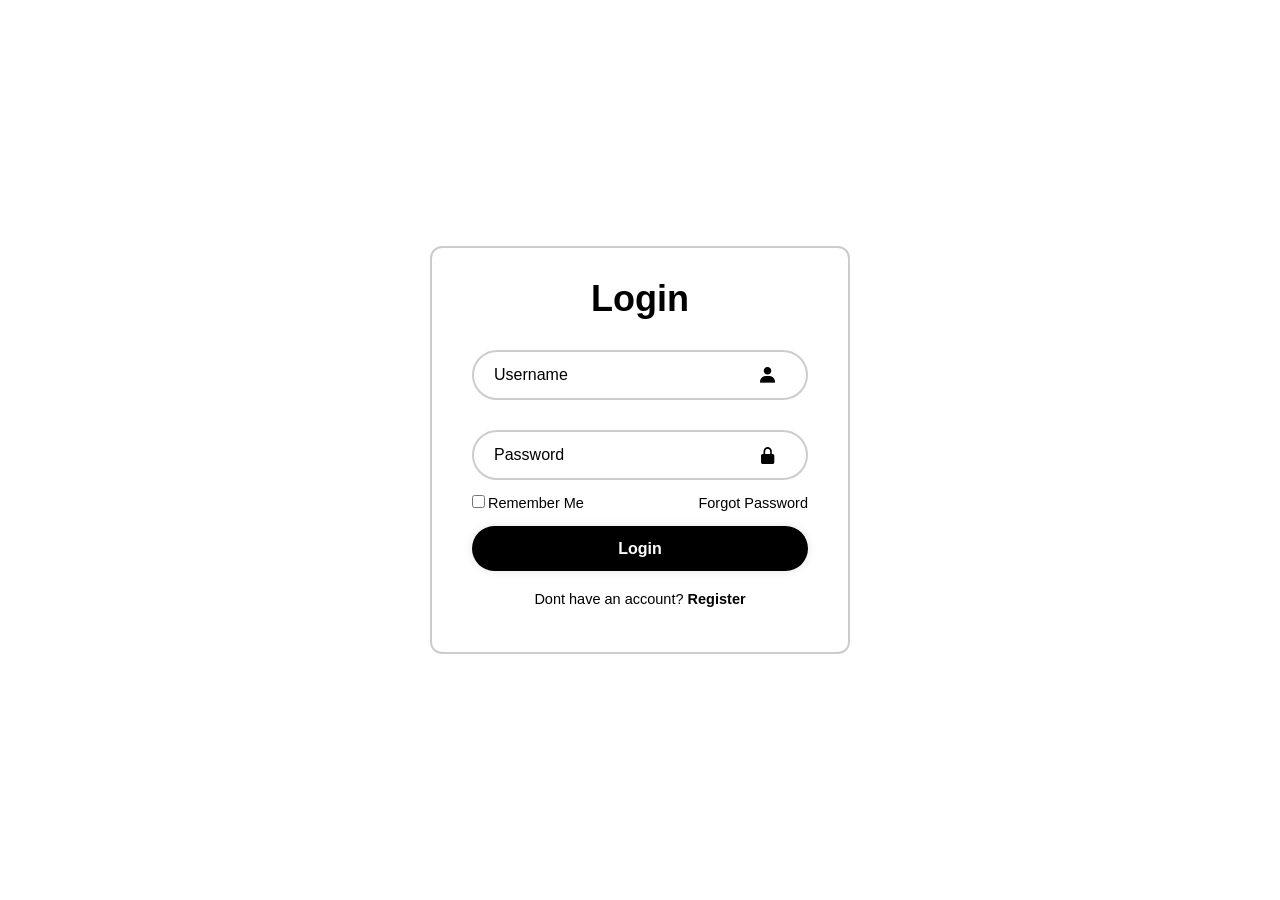
<file: frontend/index.html>
<!DOCTYPE html>
<html lang="en">

<head>
  <meta charset="UTF-8">
  <meta name="viewport" content="width=device-width, initial-scale=1.0">
  <title>Login Form</title>
  <link rel="stylesheet" href="/frontend/loginpage.css">
  <link href='https://unpkg.com/boxicons@2.1.4/css/boxicons.min.css' rel='stylesheet'>
</head>

<body>
  <div class="wrapper">
    <form action=""> 
      <h1>Login</h1>
      <div class="input-box">
        <input type="text" placeholder="Username" required>
        <i class='bx bxs-user'></i>
      </div>
      <div class="input-box">
        <input type="password" placeholder="Password" required>
        <i class='bx bxs-lock-alt'></i>
      </div>
      <div class="remember-forgot">
        <label><input type="checkbox">Remember Me</label>
        <a href="#">Forgot Password</a>
      </div>
      <button type="submit" class="btn" onclick="window.location.href = 'options.html';">Login</button>
      <div class="register-link">
        <p>Dont have an account? <a href="#">Register</a></p>
      </div>
    </form>
  </div>
</body>

</html>
</file>
<file: frontend/loginpage.css>
*{
  margin: 0;
  padding: 0;
  box-sizing: border-box;
  font-family: "Poppins", sans-serif;
}
body{
  display: flex;
  justify-content: center;
  align-items: center;
  min-height: 100vh;
  background-color: #ffffff;;
}
.wrapper{
  width: 420px;
  background: transparent;
  border: 2px solid rgb(0, 0, 0, .2);
  backdrop-filter: blur(9px);
  color: #000000;
  border-radius: 12px;
  padding: 30px 40px;
}
.wrapper h1{
  font-size: 36px;
  text-align: center;
}
.wrapper .input-box{
  position: relative;
  width: 100%;
  height: 50px;

  margin: 30px 0;
}
.input-box input{
  width: 100%;
  height: 100%;
  background: transparent;
  border: none;
  outline: none;
  border: 2px solid rgb(0, 0, 0, .2);
  border-radius: 40px;
  font-size: 16px;
  color: #000000;
  padding: 20px 45px 20px 20px;
}
.input-box input::placeholder{
  color: #000000;
}
.input-box i{
  position: absolute;
  right: 20px;
  top: 30%;
  transform: translate(-50%);
  font-size: 20px;

}
.wrapper .remember-forgot{
  display: flex;
  justify-content: space-between;
  font-size: 14.5px;
  margin: -15px 0 15px;
}
.remember-forgot label input{
  accent-color: #000000;
  margin-right: 3px;

}
.remember-forgot a{
  color: #000000;
  text-decoration: none;

}
.remember-forgot a:hover{
  text-decoration: underline;
}
.wrapper .btn{
  width: 100%;
  height: 45px;
  background: #000000;
  border: none;
  outline: none;
  border-radius: 40px;
  box-shadow: 0 0 10px rgba(0, 0, 0, .1);
  cursor: pointer;
  font-size: 16px;
  color: #ffffff;
  font-weight: 600;
}
.wrapper .register-link{
  font-size: 14.5px;
  text-align: center;
  margin: 20px 0 15px;

}
.register-link p a{
  color: #000000;
  text-decoration: none;
  font-weight: 600;
}
.register-link p a:hover{
  text-decoration: underline;
}
</file>
